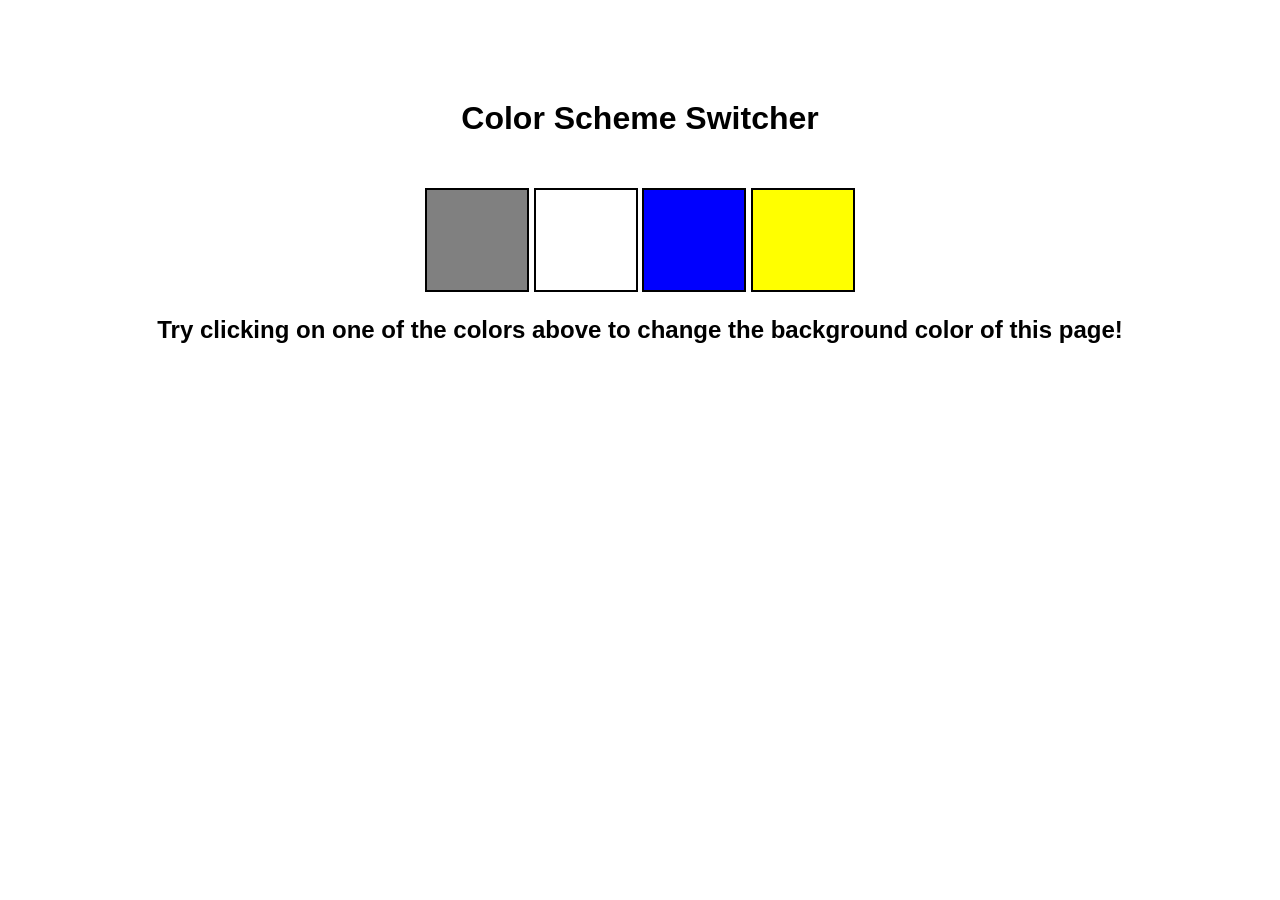
<file: index.html>
<!DOCTYPE html>
<html lang="en">
<head>
    <meta charset="UTF-8">
    <meta name="viewport" content="width=device-width, initial-scale=1.0">
    <title>JavaScript Background Color Switcher</title>
    <link rel="stylesheet" href="style.css" />
</head>
<body>
   
    <div class="canvas">
        <h1>Color Scheme Switcher</h1>
        <span class="button" id="grey"></span>
        <span class="button" id="white"></span>
        <span class="button" id="blue"></span>
        <span class="button" id="yellow"></span>
        <h2>
            Try clicking on one of the colors above
            <span>to change the background color of this page!</span>
        </h2>
    </div>
    <script src="script.js"></script>
</body>
</html>
</file>
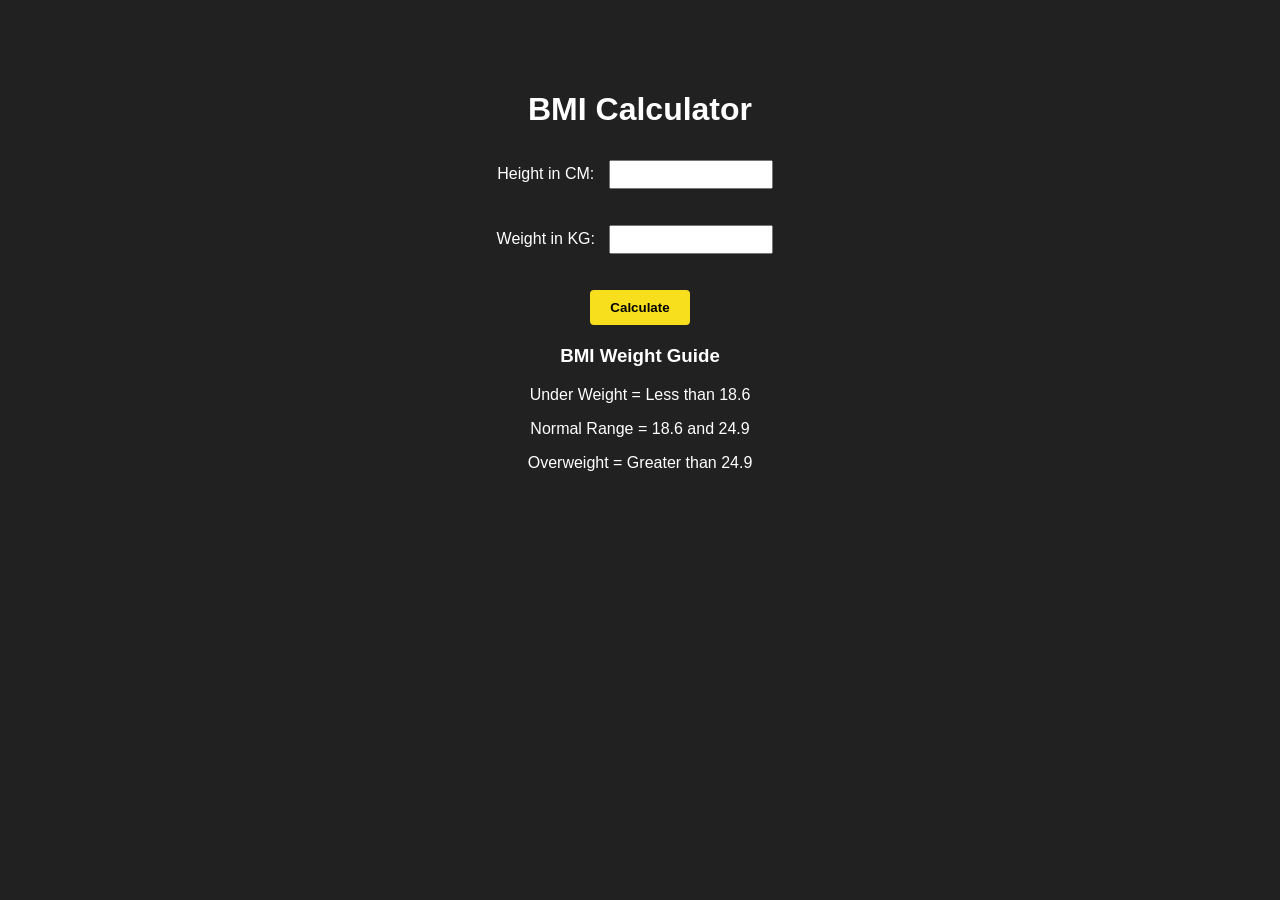
<file: 02_BMI_Calculator/index.html>
<!DOCTYPE html>
<html lang="en">
<head>
    <meta charset="UTF-8">
    <meta name="viewport" content="width=device-width, initial-scale=1.0">
    <title>BMI Calculator</title>
    <link rel="stylesheet" href="style.css" />
</head>
<body>
    
    <div class="container">
        <h1>BMI Calculator</h1>
        <form>
            <p><label>Height in CM: </label><input type="text" id="height" /></p>
            <p><label>Weight in KG: </label><input type="text" id="weight" /></p>
            <button>Calculate</button>
            <div id="results"></div>
            <div id="weight-guide">
                <h3>BMI Weight Guide</h3>
                <p>Under Weight = Less than 18.6</p>
                <p>Normal Range = 18.6 and 24.9</p>
                <p>Overweight = Greater than 24.9</p>
            </div>
        </form>
    </div>
    <script src="script.js"></script>
</body>
</html>
</file>
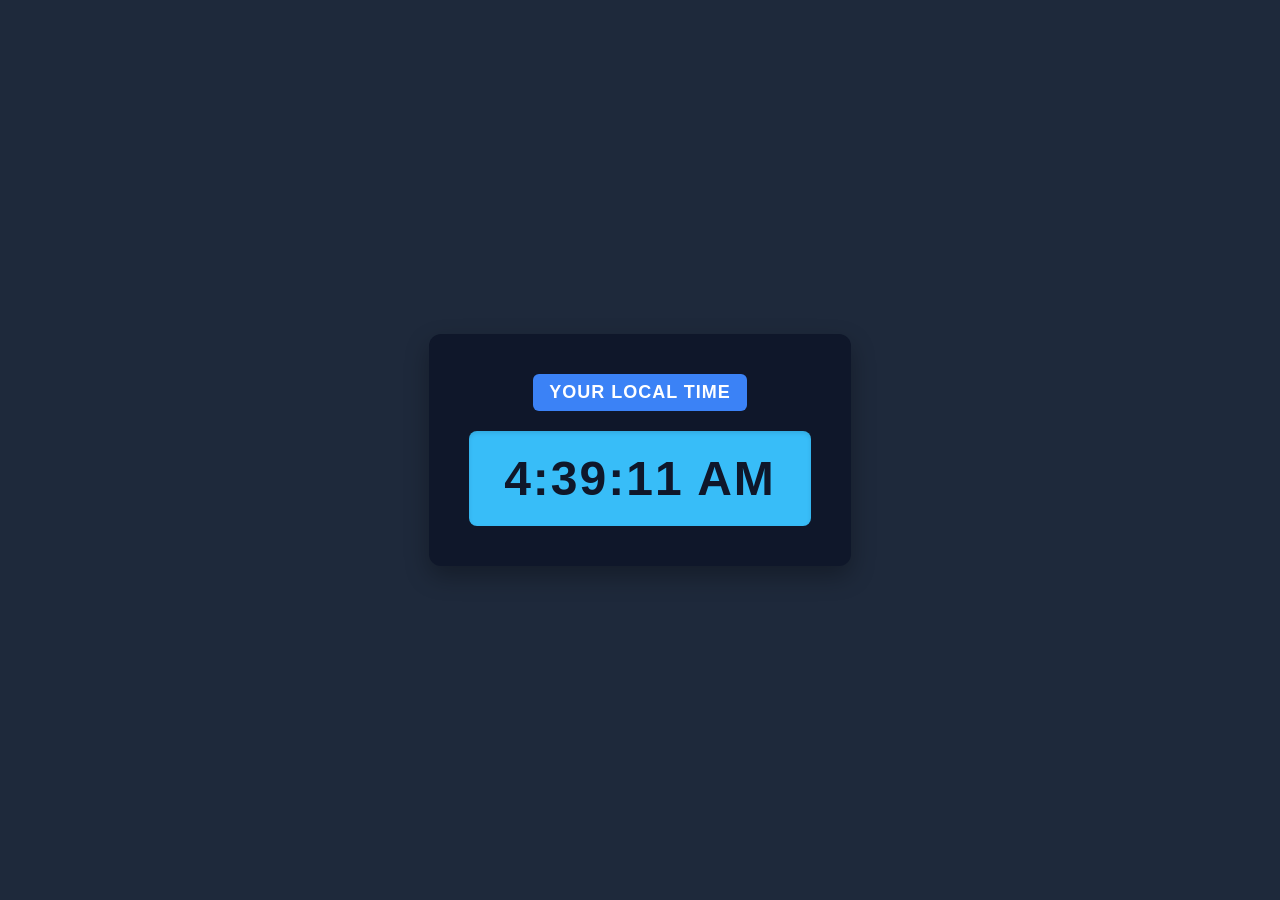
<file: 03_Digital_Clock/index.html>
<!DOCTYPE html>
<html lang="en">
<head>
    <meta charset="UTF-8">
    <meta name="viewport" content="width=device-width, initial-scale=1.0">
    <title>Digital Clock</title>
    <link rel="stylesheet" href="style.css" />
</head>
<body>
    <div class="center">
        <div id="banner"><span>Your Local Time</span></div>
        <div id="clock"></div>
    </div>
    <script src="script.js"></script>
</body>
</html>
</file>
<file: style.css>
html {
  margin: 0;
}

body {
  margin: 0;
  text-align: center;
  font-family: Arial, sans-serif;
}

.canvas {
  width: 100%;
  height: 600px;
  margin-top: 100px;
}

.button {
  width: 100px;
  height: 100px;
  border: solid 2px black;
  display: inline-block;
  margin-top: 30px;
  cursor: pointer;
}

#grey {
  background: grey;
}

#white {
  background: white;
}

#blue {
  background: blue;
}

#yellow {
  background: yellow;
}
</file>
<file: 02_BMI_Calculator/style.css>
body {
  font-family: Arial, sans-serif;
  margin: 0;
  text-align: center;
  background-color: #212121;
  color: #fff;
}

.container {
  width: 500px;
  margin: 50px auto;
  padding: 20px;
}

form {
  margin-top: 20px;
}

input {
  width: 150px;
  padding: 5px;
  margin: 10px;
}

button {
  padding: 10px 20px;
  background-color: #f7df1e;
  border: none;
  cursor: pointer;
  font-weight: bold;
  margin-top: 10px;
  border-radius: 4px;
}

#results {
  font-size: 25px;
  margin-top: 20px;
  font-weight: bold;
}

#weight-guide {
  margin-top: 20px;
}
</file>
<file: 03_Digital_Clock/style.css>
body {
  background-color: #1e293b; /* Dark Slate Grey background */
  color: #f8fafc;
  font-family: 'Segoe UI', Tahoma, Geneva, Verdana, sans-serif;
  margin: 0;
  display: flex;
  justify-content: center;
  align-items: center;
  height: 100vh;
}

.center {
  display: flex;
  flex-direction: column;
  justify-content: center;
  align-items: center;
  background-color: #0f172a;
  padding: 40px;
  border-radius: 12px;
  box-shadow: 0 10px 25px rgba(0, 0, 0, 0.3);
}

#banner {
  font-size: 18px;
  background-color: #3b82f6; /* Modern Blue */
  color: #ffffff;
  padding: 8px 16px;
  border-radius: 6px;
  margin-bottom: 20px;
  font-weight: 600;
  letter-spacing: 1px;
  text-transform: uppercase;
}

#clock {
  font-size: 48px;
  background-color: #38bdf8; /* Soft Bright Blue */
  color: #0f172a;
  padding: 20px 35px;
  border-radius: 8px;
  font-weight: bold;
  letter-spacing: 2px;
  box-shadow: inset 0 2px 4px rgba(0, 0, 0, 0.1);
}
</file>
